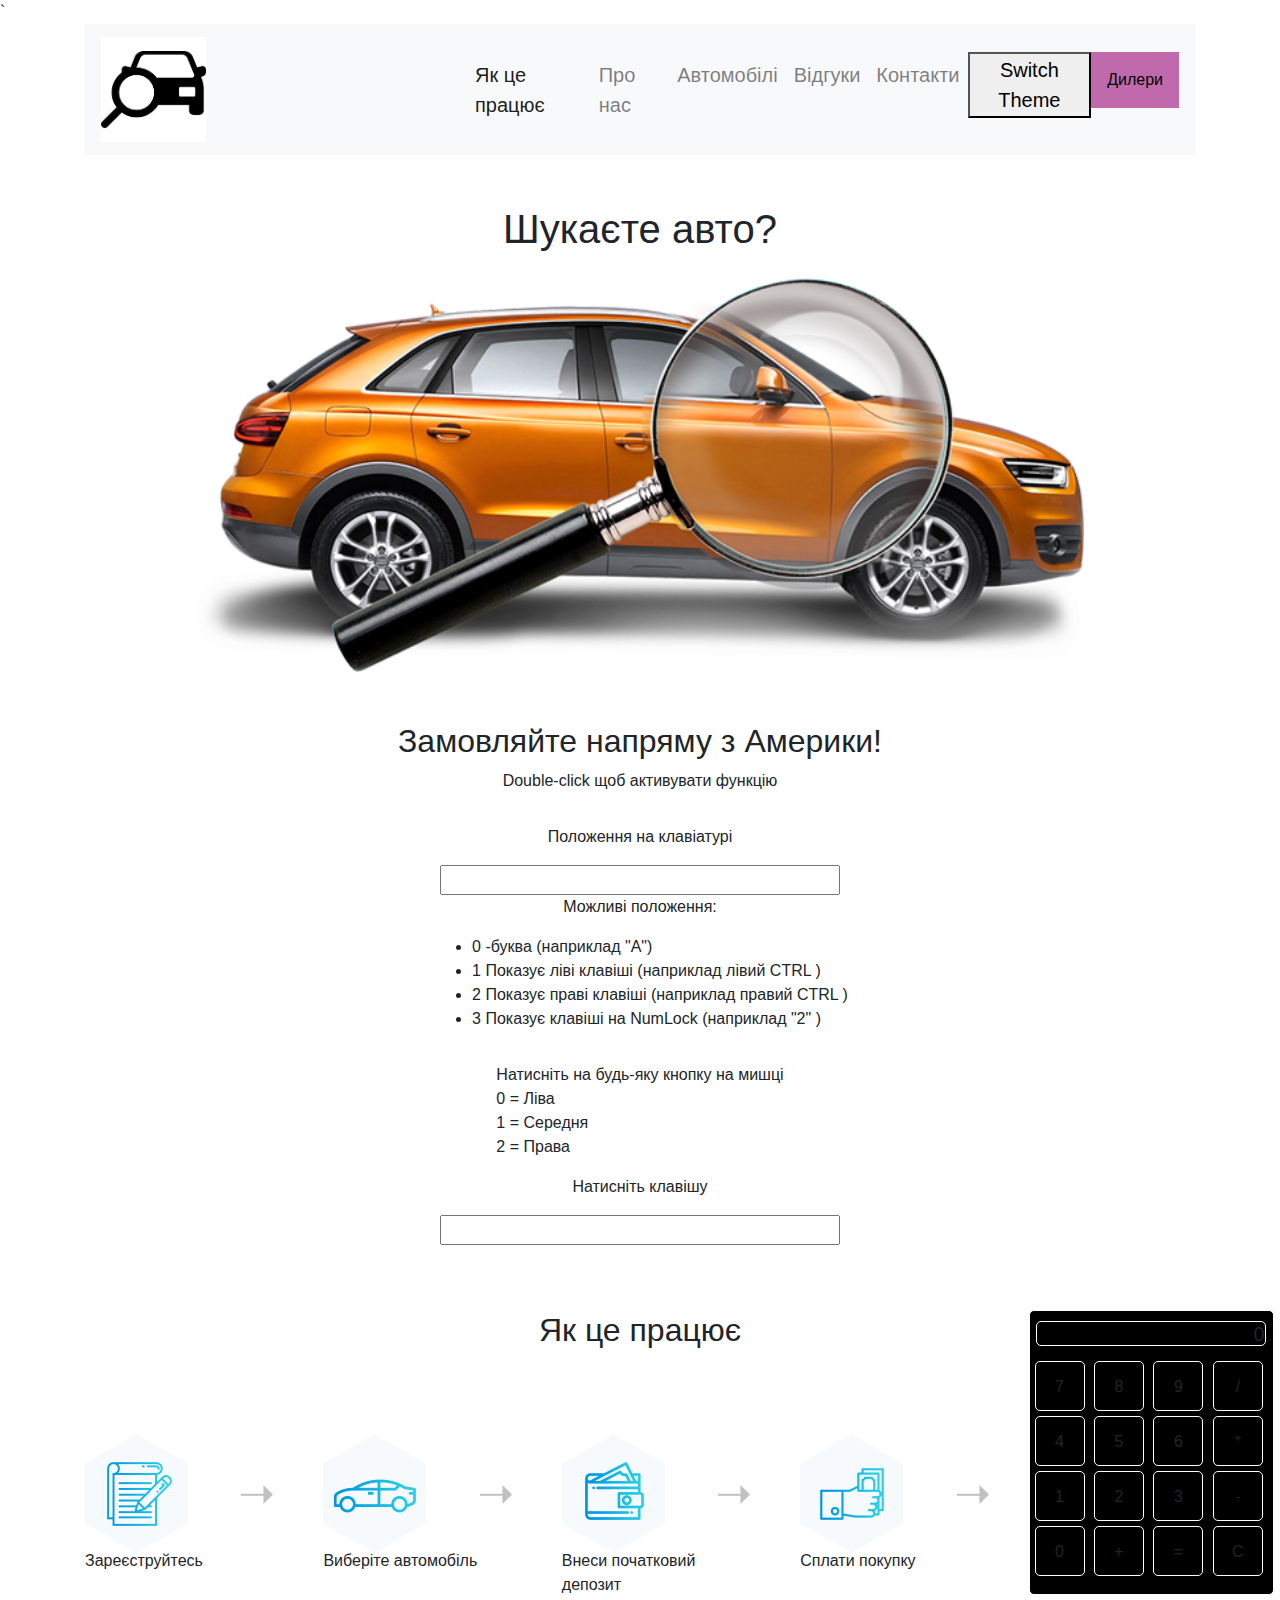
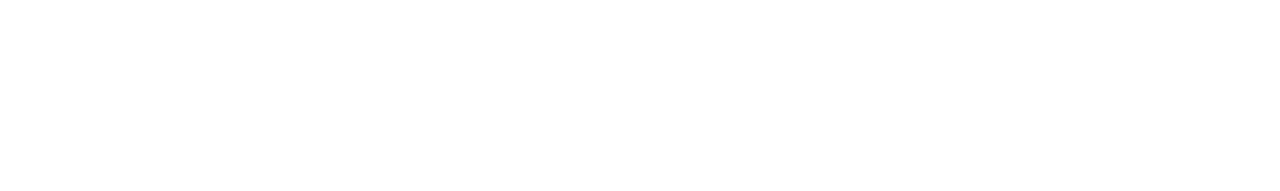
<file: index.html>
<!DOCTYPE html>
<html lang="uk">
<head>
    <meta charset="UTF-8">
    <meta name="viewport" content="width=device-width, initial-scale=1.0">
    <meta http-equiv="X-UA-Compatible" content="ie=edge">
    <title>Car searching</title>`
    <link rel="stylesheet" href="https://stackpath.bootstrapcdn.com/bootstrap/4.4.1/css/bootstrap.min.css"
    integrity="sha384-Vkoo8x4CGsO3+Hhxv8T/Q5PaXtkKtu6ug5TOeNV6gBiFeWPGFN9MuhOf23Q9Ifjh" crossorigin="anonymous">
    <link type="text/css" rel="stylesheet" media="all" href="css/light.css" id="theme_css" />
</head>
<body>      
    <header class="container">
        <nav class="navbar navbar-expand-lg navbar-light bg-light">
            <a class="navbar-brand" href="#">
                <img src="img/logo.png" alt="лого">
            </a>
            <div class="clock"></div>
            <button class="navbar-toggler" type="button" data-toggle="collapse" data-target="#navbar" aria-controls="navbar" aria-expanded="false" aria-label="Toggle navigation">
                <span class="navbar-toggler-icon"></span>
            </button>
            <div class="collapse navbar-collapse" id="navbar">
                <ul class="navbar-nav mr-auto">
                    <li class="nav-item active">
                        <a class="nav-link" href="index.html">Як це працює<span class="sr-only">(current)</span></a>
                    </li>
                    <li class="nav-item">
                        <a class="nav-link" href="about.html">Про нас</a>
                    </li>
                    <li class="nav-item">
                        <a class="nav-link" href="auto.html">Автомобілі</a>
                    </li>
                     <li class="nav-item">
                        <a class="nav-link" href="reviews.html">Відгуки</a>
                    </li>
                     <li class="nav-item">
                        <a class="nav-link" href="contacts.html">Контакти</a>
                    </li>
                    <li>
                    <button onclick="switchTheme()">Switch Theme</button>
                    </li>
                     <div class="dropdown">
                    <button class="dropbtn">Дилери</button>
                    <div class="dropdown-content">
                    <a href="#">АвтоСвіт</a>
                    <a href="#">ЗахідАвто</a>
                    <a href="#">АвтоКраїна</a>
                    </div>
                    </div>
                </ul>
            </div>
        </nav>
        <h1 class="auto">Шукаєте авто?</h1><br>
        <div class="car-img">
            <img class="search" src="img/search.png" alt="лупа на машине">
        </div>
        <h2>Замовляйте напряму з Америки!</h2>   
    </header>
    <div class="block1">
    <p ondblclick="myFunction()">Double-click щоб активувати функцію</p>
        <p id="demo"></p>

        <p>Положення на клавіатурі</p>
        <input type="text" size="40" onkeydown="myF(event)">
        <p>Можливі положення:</p>
        <ul>
        <li>0 -буква (наприклад "A")</li>
        <li>1 Показує ліві клавіші (наприклад лівий CTRL )</li>
        <li>2 Показує праві клавіші (наприклад правий CTRL )</li>
        <li>3 Показує клавіші на NumLock (наприклад "2" )</li>
        </ul>
        <p id="demo1"></p>

        <div onmousedown="WhichButton(event)">Натисніть на будь-яку кнопку на мишці
        <p>
        0 = Ліва<br>
        1 = Середня<br>
        2 = Права
        </p>
        </div>

        <p>Натисніть клавішу</p>
        <input type="text" size="40" onkeydown="myFu(event)">
        <p id="demo2"></p>
        </div>
    <main class="container calckk">
        <section id="index">
            <h2>Як це працює</h2>
            <div class="index-string">
                <div class="index-item">
                    <img src="img/register.png" alt="регистрация">
                    <p>Зареєструйтесь</p>
                </div>
                <div class="arr"><img src="img/arrow.png" alt="Arrow"></div><br>
                <div class="index-item">
                    <img src="img/choose.png" alt="выберите машину">
                    <p>Виберіте автомобіль</p>
                </div>
                <div class="arr"><img src="img/arrow.png" alt="Arrow"></div><br>
                <div class="index-item"> 
                    <img src="img/deposit.png" alt="оплатите часть">
                    <p>Внеси початковий депозит</p> 
                </div>
                <div class="arr"><img src="img/arrow.png" alt="Arrow"></div><br>
                <div class="index-item">
                    <img src="img/pay.png" alt="оплатите покупку">
                    <p>Сплати покупку</p>
                </div>
                <div class="arr"><img src="img/arrow.png" alt="Arrow"></div><br>
                <div class="index-item">
                    <img src="img/receive.png" alt="получите машину">
                    <p>Отримай свій автомобіль у порту</p>
                </div>
            </div>
        </section>
        <section id="index-2">
            <h2>Як це працює</h2>
            <div class="index-item-2">
                <img src="img/register.png" alt="реєстрація">
            </div>
            <div class="index-item-2">
                <p>Зареєструйся</p>
                <div class="arr-2"><img src="img/arrow2.png" alt="Arrow"></div><br>
                <img src="img/choose.png" alt="виберіте машину">
            </div>
            <div class="index-item-2">
                <p>Вибери авто</p>
                <div class="arr-2"><img src="img/arrow2.png" alt="Arrow"></div><br>
                <img src="img/deposit.png" alt="оплатіть частину">
            </div>
            <div class="index-item-2">
                <p>Внеси початковий депозит</p>
                <div class="arr-2"><img src="img/arrow2.png" alt="Arrow"></div><br>
                <img src="img/pay.png" alt="оплатіть покупку">
            </div>
            <div class="index-item-2">
                <p>Сплати покупку</p>
                <div class="arr-2"><img src="img/arrow2.png" alt="Arrow"></div><br>
                <img src="img/receive.png" alt="отримайте машину">
                <p>Отримай свій автомобіль в порту</p>
            </div>
        </section>
            <div class="mortal">
                <div id="calc_body">
                    <div id="window_calc">0</div>
                    <div onClick="clic(7)" class="buttons_calc">7</div>
                    <div onClick="clic(8)" class="buttons_calc">8</div>
                    <div onClick="clic(9)" class="buttons_calc">9</div>
                    <div onClick="semn('/')" class="buttons_calc">/</div>
                    <div onClick="clic(4)" class="buttons_calc">4</div>
                    <div onClick="clic(5)" class="buttons_calc">5</div>
                    <div onClick="clic(6)" class="buttons_calc">6</div>
                    <div onClick="semn('*')" class="buttons_calc">*</div>
                    <div onClick="clic(1)" class="buttons_calc">1</div>
                    <div onClick="clic(2)" class="buttons_calc">2</div>
                    <div onClick="clic(3)" class="buttons_calc">3</div>
                    <div onClick="semn('-')" class="buttons_calc">-</div>
                    <div onClick="clic(0)" class="buttons_calc">0</div>
                    <div onClick="semn('+')" class="buttons_calc">+</div>
                    <div onClick="ravno()" class="buttons_calc">=</div>
                    <div onClick="clear1()" class="buttons_calc">C</div>
                </div>
            </div>
    </main>
    <script src="js/index.js"></script>
    <script src="js/themes.js"></script>
    <script src="https://code.jquery.com/jquery-3.4.1.slim.min.js" integrity="sha384-J6qa4849blE2+poT4WnyKhv5vZF5SrPo0iEjwBvKU7imGFAV0wwj1yYfoRSJoZ+n" crossorigin="anonymous"></script>
    <script src="https://cdn.jsdelivr.net/npm/popper.js@1.16.0/dist/umd/popper.min.js" integrity="sha384-Q6E9RHvbIyZFJoft+2mJbHaEWldlvI9IOYy5n3zV9zzTtmI3UksdQRVvoxMfooAo" crossorigin="anonymous"></script>
    <script src="https://stackpath.bootstrapcdn.com/bootstrap/4.4.1/js/bootstrap.min.js" integrity="sha384-wfSDF2E50Y2D1uUdj0O3uMBJnjuUD4Ih7YwaYd1iqfktj0Uod8GCExl3Og8ifwB6" crossorigin="anonymous"></script>
    <script src="https://ajax.googleapis.com/ajax/libs/jquery/2.2.0/jquery.min.js"></script>
</body>
</html>
</file>
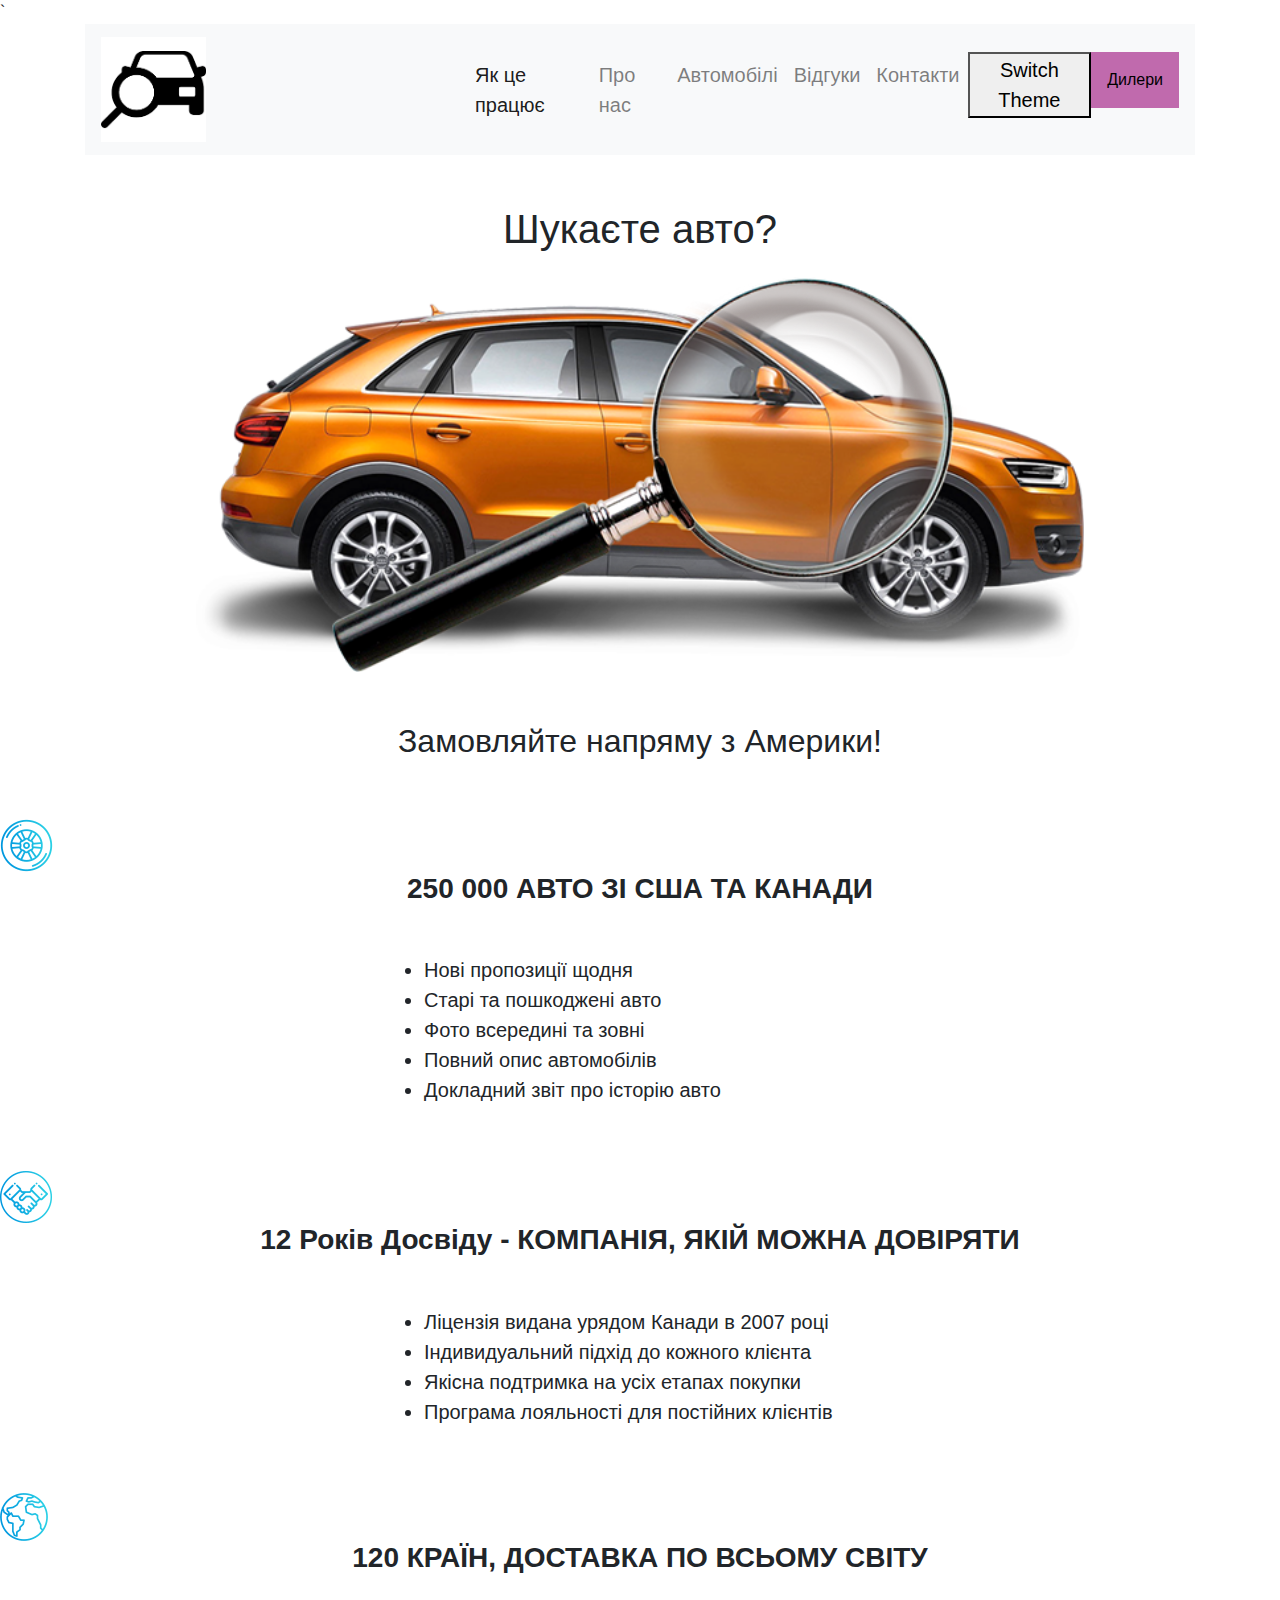
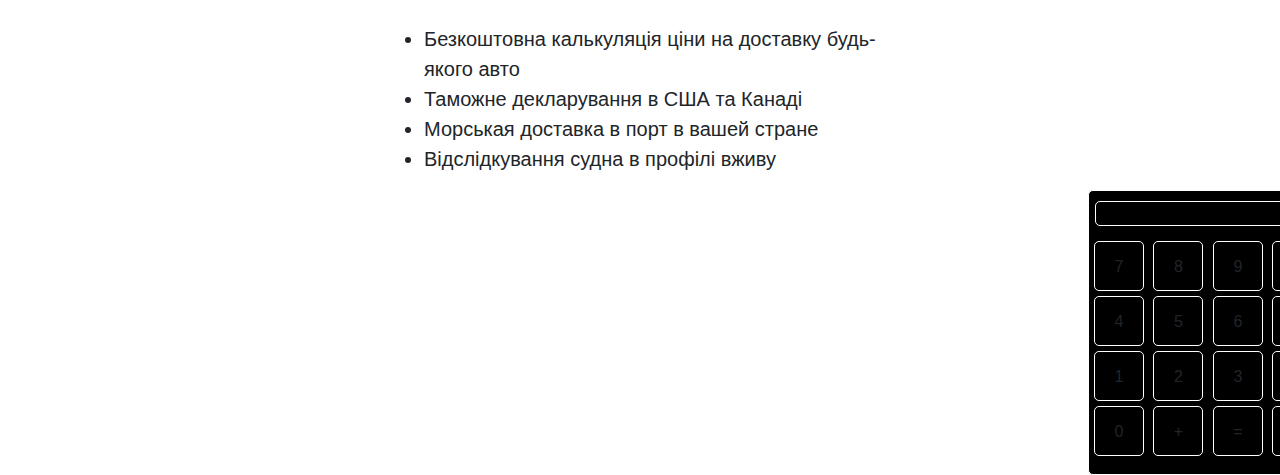
<file: about.html>
<!DOCTYPE html>
<html lang="uk">
<head>
    <meta charset="UTF-8">
    <meta name="viewport" content="width=device-width, initial-scale=1.0">
    <meta http-equiv="X-UA-Compatible" content="ie=edge">
    <title>About us</title>`
    <link rel="stylesheet" href="https://stackpath.bootstrapcdn.com/bootstrap/4.4.1/css/bootstrap.min.css"
    integrity="sha384-Vkoo8x4CGsO3+Hhxv8T/Q5PaXtkKtu6ug5TOeNV6gBiFeWPGFN9MuhOf23Q9Ifjh" crossorigin="anonymous">
    <link type="text/css" rel="stylesheet" media="all" href="css/light.css" id="theme_css" />
</head>
<body>
    <header class="container">
        <nav class="navbar navbar-expand-lg navbar-light bg-light">
            <a class="navbar-brand" href="#">
                <img src="img/logo.png" alt="лого">
            </a>
            <div class="clock"></div>
            <button class="navbar-toggler" type="button" data-toggle="collapse" data-target="#navbar" aria-controls="navbar" aria-expanded="false" aria-label="Toggle navigation">
                <span class="navbar-toggler-icon"></span>
            </button>
            <div class="collapse navbar-collapse" id="navbar">
                <ul class="navbar-nav mr-auto">
                    <li class="nav-item active">
                        <a class="nav-link" href="index.html">Як це працює<span class="sr-only">(current)</span></a>
                    </li>
                    <li class="nav-item">
                        <a class="nav-link" href="about.html">Про нас</a>
                    </li>
                    <li class="nav-item">
                        <a class="nav-link" href="auto.html">Автомобілі</a>
                    </li>
                     <li class="nav-item">
                        <a class="nav-link" href="reviews.html">Відгуки</a>
                    </li>
                     <li class="nav-item">
                        <a class="nav-link" href="contacts.html">Контакти</a>
                    </li>
                    <li>
                <button onclick="switchTheme()">Switch Theme</button>
            </li>
                     <div class="dropdown">
                    <button class="dropbtn">Дилери</button>
                    <div class="dropdown-content">
                    <a href="#">АвтоСвіт</a>
                    <a href="#">ЗахідАвто</a>
                    <a href="#">АвтоКраїна</a>
                    </div>
                </ul>
            </div>
        </nav>
        <h1 class="auto">Шукаєте авто?</h1><br>
        <div class="car-img">
            <img class="search" src="img/search.png" alt="лупа на машине">
        </div>
        <h2>Замовляйте напряму з Америки!</h2>   
    </header>
    <section id="about">
            <div class="blockOne">
                <div class="car-h">
                    <img class="mar" src="img/wheel.png" alt="колесо">
                    <h3 class="one"><b>250 000 АВТО ЗІ США ТА КАНАДИ</b></h3>
                </div>
                <div class="marh">
                    <ul>
                        <li>Нові пропозиції щодня</li>
                        <li>Старі та пошкоджені авто</li>
                        <li>Фото всередині та зовні</li>
                        <li>Повний опис автомобілів</li>
                        <li>Докладний звіт про історію авто</li>
                    </ul> 
                </div>
            </div>
          
            <div class="blockTwo">
                <div class="car-h">
                    <img class="mar" src="img/hands.png" alt="Hands">
                    <h3 class="one"><b>12 Років Досвіду - КОМПАНІЯ, ЯКІЙ МОЖНА ДОВІРЯТИ</b></h3>
                </div>
                <div class="marh">
                    <ul>
                        <li>Ліцензія видана урядом Канади в 2007 році</li>
                        <li>Індивидуальний підхід до кожного клієнта</li>
                        <li>Якісна подтримка на усіх етапах покупки</li>
                        <li>Програма лояльності для постійних клієнтів</li>
                    </ul>   
                </div>     
            </div> 
            <div class="blockThree">
                <div class="car-h">
                    <img class="mar" src="img/planet.png" alt="Planet">
                    <h3 class="one"><b>120 КРАЇН, ДОСТАВКА ПО ВСЬОМУ СВІТУ</b></h3>
                </div>
                <div class="marh">
                    <ul>
                        <li>Безкоштовна калькуляція ціни на доставку будь-якого авто</li>
                        <li>Таможне декларування в США та Канаді</li>
                        <li>Морськая доставка в порт в вашей стране</li>
                        <li>Відслідкування судна в профілі вживу</li>
                    </ul>
                </div>
            </div>            
        </section>
        <div class="mortal">
                <div id="calc_body">
                    <div id="window_calc">0</div>
                    <div onClick="clic(7)" class="buttons_calc">7</div>
                    <div onClick="clic(8)" class="buttons_calc">8</div>
                    <div onClick="clic(9)" class="buttons_calc">9</div>
                    <div onClick="semn('/')" class="buttons_calc">/</div>
                    <div onClick="clic(4)" class="buttons_calc">4</div>
                    <div onClick="clic(5)" class="buttons_calc">5</div>
                    <div onClick="clic(6)" class="buttons_calc">6</div>
                    <div onClick="semn('*')" class="buttons_calc">*</div>
                    <div onClick="clic(1)" class="buttons_calc">1</div>
                    <div onClick="clic(2)" class="buttons_calc">2</div>
                    <div onClick="clic(3)" class="buttons_calc">3</div>
                    <div onClick="semn('-')" class="buttons_calc">-</div>
                    <div onClick="clic(0)" class="buttons_calc">0</div>
                    <div onClick="semn('+')" class="buttons_calc">+</div>
                    <div onClick="ravno()" class="buttons_calc">=</div>
                    <div onClick="clear1()" class="buttons_calc">C</div>
                </div>
            </div>
        <script src="js/index.js"></script>
        <script src="js/themes.js"></script>
    <script src="https://code.jquery.com/jquery-3.4.1.slim.min.js" integrity="sha384-J6qa4849blE2+poT4WnyKhv5vZF5SrPo0iEjwBvKU7imGFAV0wwj1yYfoRSJoZ+n" crossorigin="anonymous"></script>
    <script src="https://cdn.jsdelivr.net/npm/popper.js@1.16.0/dist/umd/popper.min.js" integrity="sha384-Q6E9RHvbIyZFJoft+2mJbHaEWldlvI9IOYy5n3zV9zzTtmI3UksdQRVvoxMfooAo" crossorigin="anonymous"></script>
    <script src="https://stackpath.bootstrapcdn.com/bootstrap/4.4.1/js/bootstrap.min.js" integrity="sha384-wfSDF2E50Y2D1uUdj0O3uMBJnjuUD4Ih7YwaYd1iqfktj0Uod8GCExl3Og8ifwB6" crossorigin="anonymous"></script>
    <script src="https://ajax.googleapis.com/ajax/libs/jquery/2.2.0/jquery.min.js"></script>
</body>
</html>
</file>
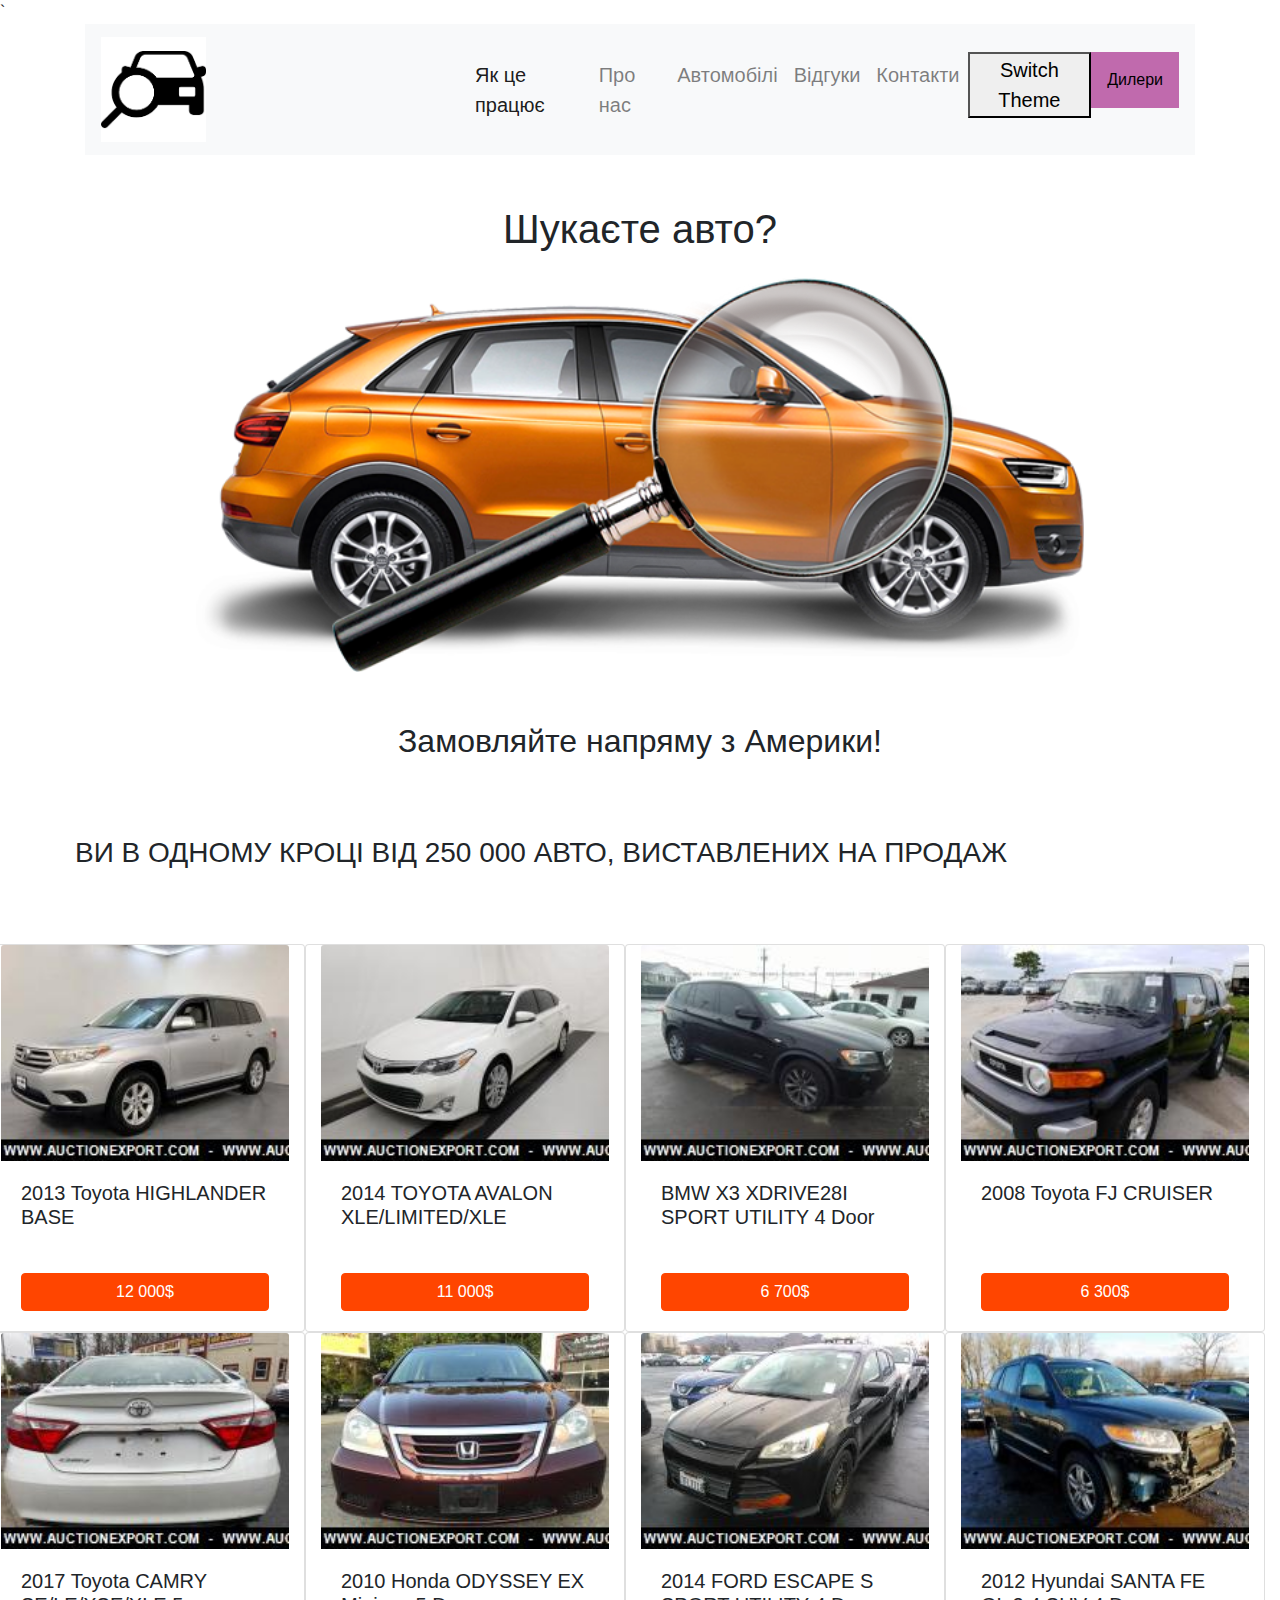
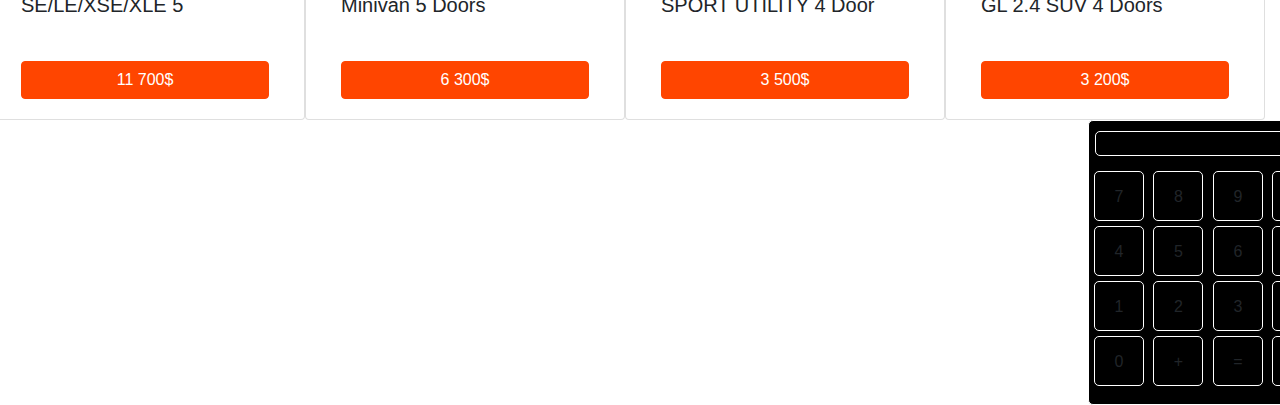
<file: auto.html>
<!DOCTYPE html>
<html lang="uk">
<head>
    <meta charset="UTF-8">
    <meta name="viewport" content="width=device-width, initial-scale=1.0">
    <meta http-equiv="X-UA-Compatible" content="ie=edge">
    <title>Automobiles</title>`
    <link rel="stylesheet" href="https://stackpath.bootstrapcdn.com/bootstrap/4.4.1/css/bootstrap.min.css"
    integrity="sha384-Vkoo8x4CGsO3+Hhxv8T/Q5PaXtkKtu6ug5TOeNV6gBiFeWPGFN9MuhOf23Q9Ifjh" crossorigin="anonymous">
    <link type="text/css" rel="stylesheet" media="all" href="css/light.css" id="theme_css" />
</head>
<body>
    <header class="container">
        <nav class="navbar navbar-expand-lg navbar-light bg-light">
            <a class="navbar-brand" href="#">
                <img src="img/logo.png" alt="лого">
            </a>
            <div class="clock"></div>
            <button class="navbar-toggler" type="button" data-toggle="collapse" data-target="#navbar" aria-controls="navbar" aria-expanded="false" aria-label="Toggle navigation">
                <span class="navbar-toggler-icon"></span>
            </button>
            <div class="collapse navbar-collapse" id="navbar">
                <ul class="navbar-nav mr-auto">
                    <li class="nav-item active">
                        <a class="nav-link" href="index.html">Як це працює<span class="sr-only">(current)</span></a>
                    </li>
                    <li class="nav-item">
                        <a class="nav-link" href="about.html">Про нас</a>
                    </li>
                    <li class="nav-item">
                        <a class="nav-link" href="auto.html">Автомобілі</a>
                    </li>
                     <li class="nav-item">
                        <a class="nav-link" href="reviews.html">Відгуки</a>
                    </li>
                     <li class="nav-item">
                        <a class="nav-link" href="contacts.html">Контакти</a>
                    </li>
                    <li>
                <button onclick="switchTheme()">Switch Theme</button>
            </li>
                     <div class="dropdown">
                    <button class="dropbtn">Дилери</button>
                    <div class="dropdown-content">
                    <a href="#">АвтоСвіт</a>
                    <a href="#">ЗахідАвто</a>
                    <a href="#">АвтоКраїна</a>
                    </div>
                </ul>
            </div>
        </nav>
        <h1 class="auto">Шукаєте авто?</h1><br>
        <div class="auto-img">
            <img class="search" src="img/search.png" alt="лупа на машине">
        </div>
        <h2>Замовляйте напряму з Америки!</h2>   
    </header>
    <section id = "auto">
        <h3 class="bot">ВИ В ОДНОМУ КРОЦІ ВІД 250 000 АВТО, ВИСТАВЛЕНИХ НА ПРОДАЖ</h3>
            <div class="row">
                    <div class="card col-12 col-sm-6 col-md-4 col-lg-3">
                        <img src="img/toyota_lander.jpg" class="card-img-top" alt="машина">
                        <div class="card-body">
                            <h5 class="card-title">2013 Toyota HIGHLANDER BASE</h5>
                            <a href="#" class="btn btn-primary">12 000$</a>
                        </div>
                    </div>
                    <div class="card col-12 col-sm-6 col-md-4 col-lg-3">
                        <img src="img/toyota_avalon.jpg" class="card-img-top" alt="машина">
                        <div class="card-body">
                            <h5 class="card-title">2014 TOYOTA AVALON XLE/LIMITED/XLE</h5>
                            <a href="#" class="btn btn-primary">11 000$</a>
                        </div>
                    </div>
                    <div class="card col-12 col-sm-6 col-md-4 col-lg-3">
                        <img src="img/bmv.jpg" class="card-img-top" alt="машина">
                        <div class="card-body">
                            <h5 class="card-title">BMW X3 XDRIVE28I SPORT UTILITY 4 Door</h5>
                            <a href="#" class="btn btn-primary">6 700$</a>
                        </div>
                    </div>
                    <div class="card col-12 col-sm-6 col-md-4 col-lg-3">
                        <img src="img/toyota_cruiser.jpg" class="card-img-top" alt="машина">
                        <div class="card-body">
                            <h5 class="card-title">2008 Toyota FJ CRUISER</h5>
                            <a href="#" class="btn btn-primary">6 300$</a>
                        </div>
                    </div>
                    <div class="card col-12 col-sm-6 col-md-4 col-lg-3">
                        <img src="img/toyota_camry.jpg" class="card-img-top" alt="машина">
                        <div class="card-body">
                            <h5 class="card-title">2017 Toyota CAMRY SE/LE/XSE/XLE 5</h5>
                            <a href="#" class="btn btn-primary">11 700$</a>
                        </div>
                    </div>
                    <div class="card col-12 col-sm-6 col-md-4 col-lg-3">
                        <img src="img/honda_ex.jpg" class="card-img-top" alt="машина">
                        <div class="card-body">
                            <h5 class="card-title">2010 Honda ODYSSEY EX Minivan 5 Doors</h5>
                            <a href="#" class="btn btn-primary">6 300$</a>
                        </div>
                    </div>
                    <div class="card col-12 col-sm-6 col-md-4 col-lg-3">
                        <img src="img/ford_sport.jpg" class="card-img-top" alt="машина">
                        <div class="card-body">
                            <h5 class="card-title">2014 FORD ESCAPE S SPORT UTILITY 4 Door</h5>
                            <a href="#" class="btn btn-primary">3 500$</a>
                        </div>
                    </div>
                    <div class="card col-12 col-sm-6 col-md-4 col-lg-3">
                        <img src="img/hyundai.jpg" class="card-img-top" alt="машина">
                        <div class="card-body">
                            <h5 class="card-title">2012 Hyundai SANTA FE GL 2.4 SUV 4 Doors</h5>
                            <a href="#" class="btn btn-primary">3 200$</a>
                        </div>
                    </div>
            </div>
        </section>
        <div class="mortal">
                <div id="calc_body">
                    <div id="window_calc">0</div>
                    <div onClick="clic(7)" class="buttons_calc">7</div>
                    <div onClick="clic(8)" class="buttons_calc">8</div>
                    <div onClick="clic(9)" class="buttons_calc">9</div>
                    <div onClick="semn('/')" class="buttons_calc">/</div>
                    <div onClick="clic(4)" class="buttons_calc">4</div>
                    <div onClick="clic(5)" class="buttons_calc">5</div>
                    <div onClick="clic(6)" class="buttons_calc">6</div>
                    <div onClick="semn('*')" class="buttons_calc">*</div>
                    <div onClick="clic(1)" class="buttons_calc">1</div>
                    <div onClick="clic(2)" class="buttons_calc">2</div>
                    <div onClick="clic(3)" class="buttons_calc">3</div>
                    <div onClick="semn('-')" class="buttons_calc">-</div>
                    <div onClick="clic(0)" class="buttons_calc">0</div>
                    <div onClick="semn('+')" class="buttons_calc">+</div>
                    <div onClick="ravno()" class="buttons_calc">=</div>
                    <div onClick="clear1()" class="buttons_calc">C</div>
                </div>
            </div>
        <script src="js/index.js"></script>
        <script src="js/themes.js"></script>
    <script src="https://code.jquery.com/jquery-3.4.1.slim.min.js" integrity="sha384-J6qa4849blE2+poT4WnyKhv5vZF5SrPo0iEjwBvKU7imGFAV0wwj1yYfoRSJoZ+n" crossorigin="anonymous"></script>
    <script src="https://cdn.jsdelivr.net/npm/popper.js@1.16.0/dist/umd/popper.min.js" integrity="sha384-Q6E9RHvbIyZFJoft+2mJbHaEWldlvI9IOYy5n3zV9zzTtmI3UksdQRVvoxMfooAo" crossorigin="anonymous"></script>
    <script src="https://stackpath.bootstrapcdn.com/bootstrap/4.4.1/js/bootstrap.min.js" integrity="sha384-wfSDF2E50Y2D1uUdj0O3uMBJnjuUD4Ih7YwaYd1iqfktj0Uod8GCExl3Og8ifwB6" crossorigin="anonymous"></script>
    <script src="https://ajax.googleapis.com/ajax/libs/jquery/2.2.0/jquery.min.js"></script>
</body>
</html>
</file>
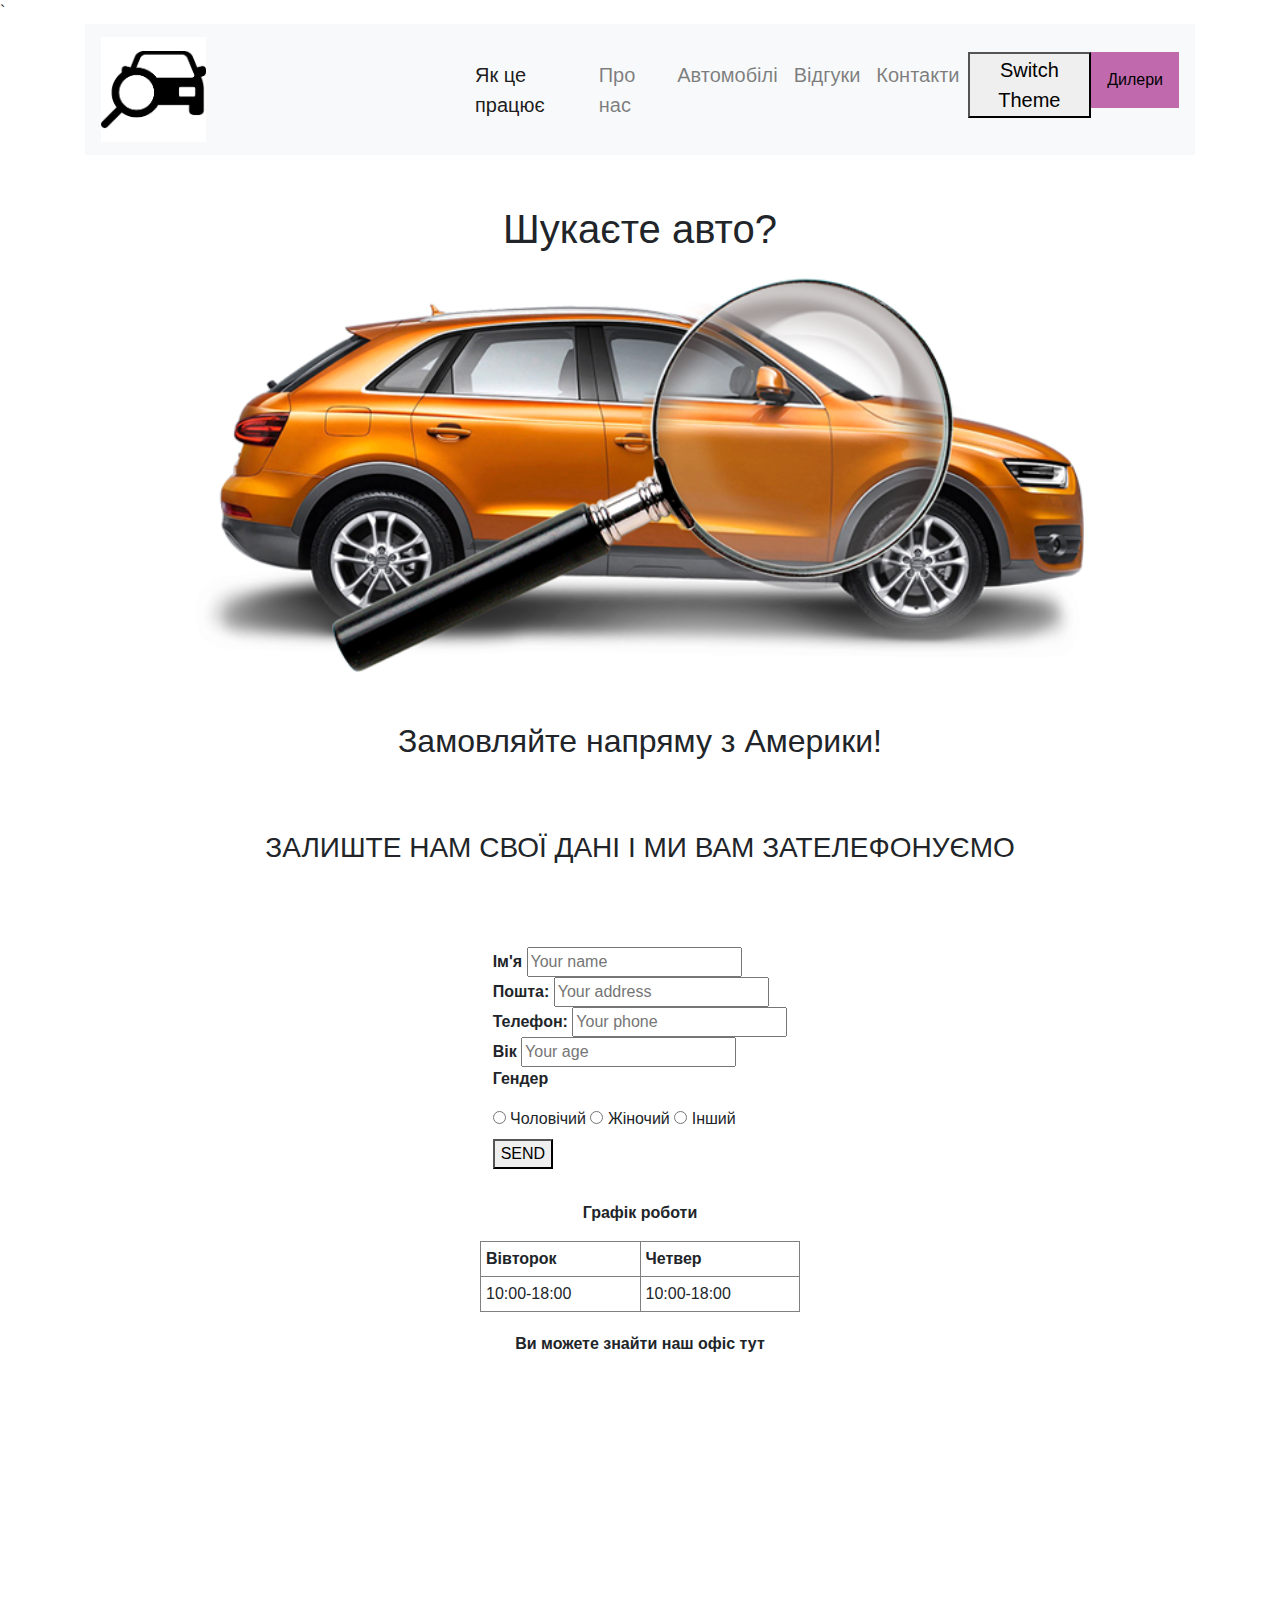
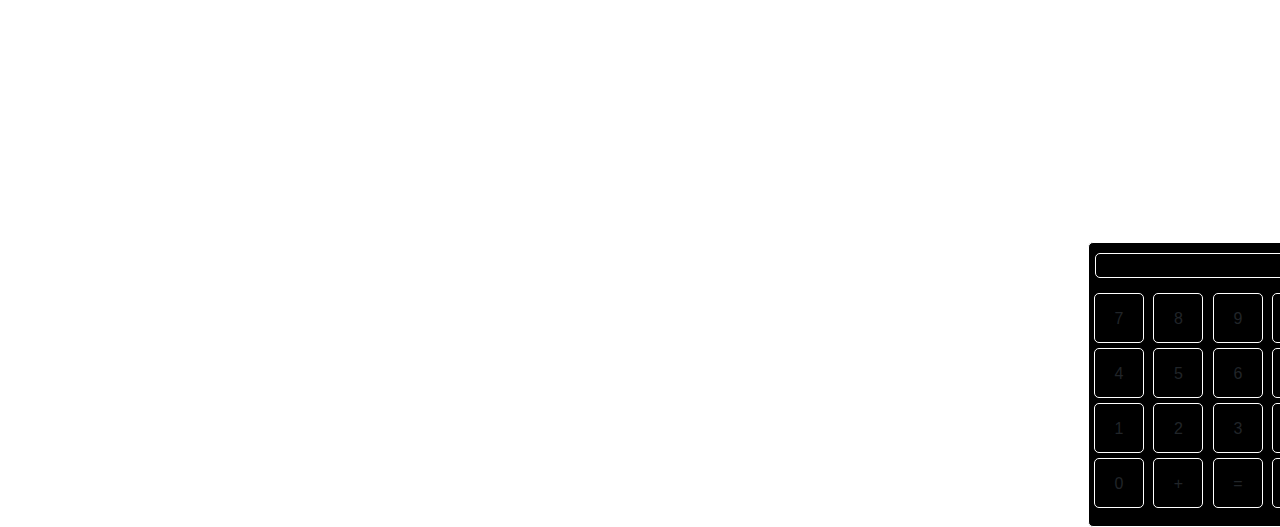
<file: contacts.html>
<!DOCTYPE html>
<html lang="uk">
<head>
    <meta charset="UTF-8">
    <meta name="viewport" content="width=device-width, initial-scale=1.0">
    <meta http-equiv="X-UA-Compatible" content="ie=edge">
    <title>Contact</title>`
    <link rel="stylesheet" href="https://stackpath.bootstrapcdn.com/bootstrap/4.4.1/css/bootstrap.min.css"
    integrity="sha384-Vkoo8x4CGsO3+Hhxv8T/Q5PaXtkKtu6ug5TOeNV6gBiFeWPGFN9MuhOf23Q9Ifjh" crossorigin="anonymous">
    <link type="text/css" rel="stylesheet" media="all" href="css/light.css" id="theme_css" />
</head>
<body>
    <header class="container">
        <nav class="navbar navbar-expand-lg navbar-light bg-light">
            <a class="navbar-brand" href="#">
                <img src="img/logo.png" alt="лого">
            </a>
            <div class="clock"></div>
            <button class="navbar-toggler" type="button" data-toggle="collapse" data-target="#navbar" aria-controls="navbar" aria-expanded="false" aria-label="Toggle navigation">
                <span class="navbar-toggler-icon"></span>
            </button>
            <div class="collapse navbar-collapse" id="navbar">
                <ul class="navbar-nav mr-auto">
                    <li class="nav-item active">
                        <a class="nav-link" href="index.html">Як це працює<span class="sr-only">(current)</span></a>
                    </li>
                    <li class="nav-item">
                        <a class="nav-link" href="about.html">Про нас</a>
                    </li>
                    <li class="nav-item">
                        <a class="nav-link" href="auto.html">Автомобілі</a>
                    </li>
                     <li class="nav-item">
                        <a class="nav-link" href="reviews.html">Відгуки</a>
                    </li>
                     <li class="nav-item">
                        <a class="nav-link" href="contacts.html">Контакти</a>
                    </li>
                    <li>
                <button onclick="switchTheme()">Switch Theme</button>
            </li>
                     <div class="dropdown">
                    <button class="dropbtn">Дилери</button>
                    <div class="dropdown-content">
                    <a href="#">АвтоСвіт</a>
                    <a href="#">ЗахідАвто</a>
                    <a href="#">АвтоКраїна</a>
                    </div>
                </ul>
            </div>
        </nav>
        <h1 class="auto">Шукаєте авто?</h1><br>
        <div class="car-img">
            <img class="search" src="img/search.png" alt="лупа на машине">
        </div>
        <h2>Замовляйте напряму з Америки!</h2>   
    </header>
    <section id="contacts">
            <h3 class="bot3">ЗАЛИШТЕ НАМ СВОЇ ДАНІ І МИ ВАМ ЗАТЕЛЕФОНУЄМО</h3>
            <div class="form">
               <form action="/form.php" name="form" onsubmit="return validateForm()" method="POST">
               <Label><b>Ім'я</b>
               <input type="text" placeholder="Your name" name="name">
               <br>
               <Label><b>Пошта:</b>
               <input type="email" placeholder="Your address" name="address">
               <br>
               <Label><b>Телефон:</b>
               <input type="text" placeholder="Your phone" name="phone">
               <br>
               <Label><b>Вік</b>
               <input type="number" placeholder="Your age" name="Your age">
               <br>
               <p><b>Гендер</b></p>
                <div>
                    <input type="radio" id="contactChoice1"
                    name="contact" value="male">
                    <label for="contactChoice1">Чоловічий</label>

                    <input type="radio" id="contactChoice2"
                    name="contact" value="female">
                    <label for="contactChoice2">Жіночий</label>

                    <input type="radio" id="contactChoice3"
                    name="contact" value="else">
                    <label for="contactChoice3">Інший</label>
                </div>
               <button type="submit">SEND</button>
            </div>
            <div class="schedule-table">
            <p><b>Графік роботи</b></p>
            <table  border="1" width="25%" cellpadding="5">
                <tr>
             <th>Вівторок</th>
             <th>Четвер</th>
             </tr>
             <tr>
             <td>10:00-18:00</td>
             <td>10:00-18:00</td>
             </tr>
             </table>
             </div>
             <div class="map">
            <p><b>Ви можете знайти наш офіс тут</b></p>
            <iframe src="https://www.google.com/maps/embed?pb=!4v1590753242304!6m8!1m7!1sI0WLdvUbnLv6dwnq5a694Q!2m2!1d49.82219337557952!2d23.98417234953296!3f197.29750727873122!4f0!5f0.7820865974627469" width="600" height="450" frameborder="0" style="border:0;" allowfullscreen="" aria-hidden="false" tabindex="0"></iframe>
            </div>
        </section>
        <div class="mortal">
                <div id="calc_body">
                    <div id="window_calc">0</div>
                    <div onClick="clic(7)" class="buttons_calc">7</div>
                    <div onClick="clic(8)" class="buttons_calc">8</div>
                    <div onClick="clic(9)" class="buttons_calc">9</div>
                    <div onClick="semn('/')" class="buttons_calc">/</div>
                    <div onClick="clic(4)" class="buttons_calc">4</div>
                    <div onClick="clic(5)" class="buttons_calc">5</div>
                    <div onClick="clic(6)" class="buttons_calc">6</div>
                    <div onClick="semn('*')" class="buttons_calc">*</div>
                    <div onClick="clic(1)" class="buttons_calc">1</div>
                    <div onClick="clic(2)" class="buttons_calc">2</div>
                    <div onClick="clic(3)" class="buttons_calc">3</div>
                    <div onClick="semn('-')" class="buttons_calc">-</div>
                    <div onClick="clic(0)" class="buttons_calc">0</div>
                    <div onClick="semn('+')" class="buttons_calc">+</div>
                    <div onClick="ravno()" class="buttons_calc">=</div>
                    <div onClick="clear1()" class="buttons_calc">C</div>
                </div>
            </div>
        <script src="js/index.js"></script>
        <script src="js/validation.js"></script>
        <script src="js/themes.js"></script>
    <script src="https://code.jquery.com/jquery-3.4.1.slim.min.js" integrity="sha384-J6qa4849blE2+poT4WnyKhv5vZF5SrPo0iEjwBvKU7imGFAV0wwj1yYfoRSJoZ+n" crossorigin="anonymous"></script>
    <script src="https://cdn.jsdelivr.net/npm/popper.js@1.16.0/dist/umd/popper.min.js" integrity="sha384-Q6E9RHvbIyZFJoft+2mJbHaEWldlvI9IOYy5n3zV9zzTtmI3UksdQRVvoxMfooAo" crossorigin="anonymous"></script>
    <script src="https://stackpath.bootstrapcdn.com/bootstrap/4.4.1/js/bootstrap.min.js" integrity="sha384-wfSDF2E50Y2D1uUdj0O3uMBJnjuUD4Ih7YwaYd1iqfktj0Uod8GCExl3Og8ifwB6" crossorigin="anonymous"></script>
    <script src="https://ajax.googleapis.com/ajax/libs/jquery/2.2.0/jquery.min.js"></script>
</body>
</html>
</file>
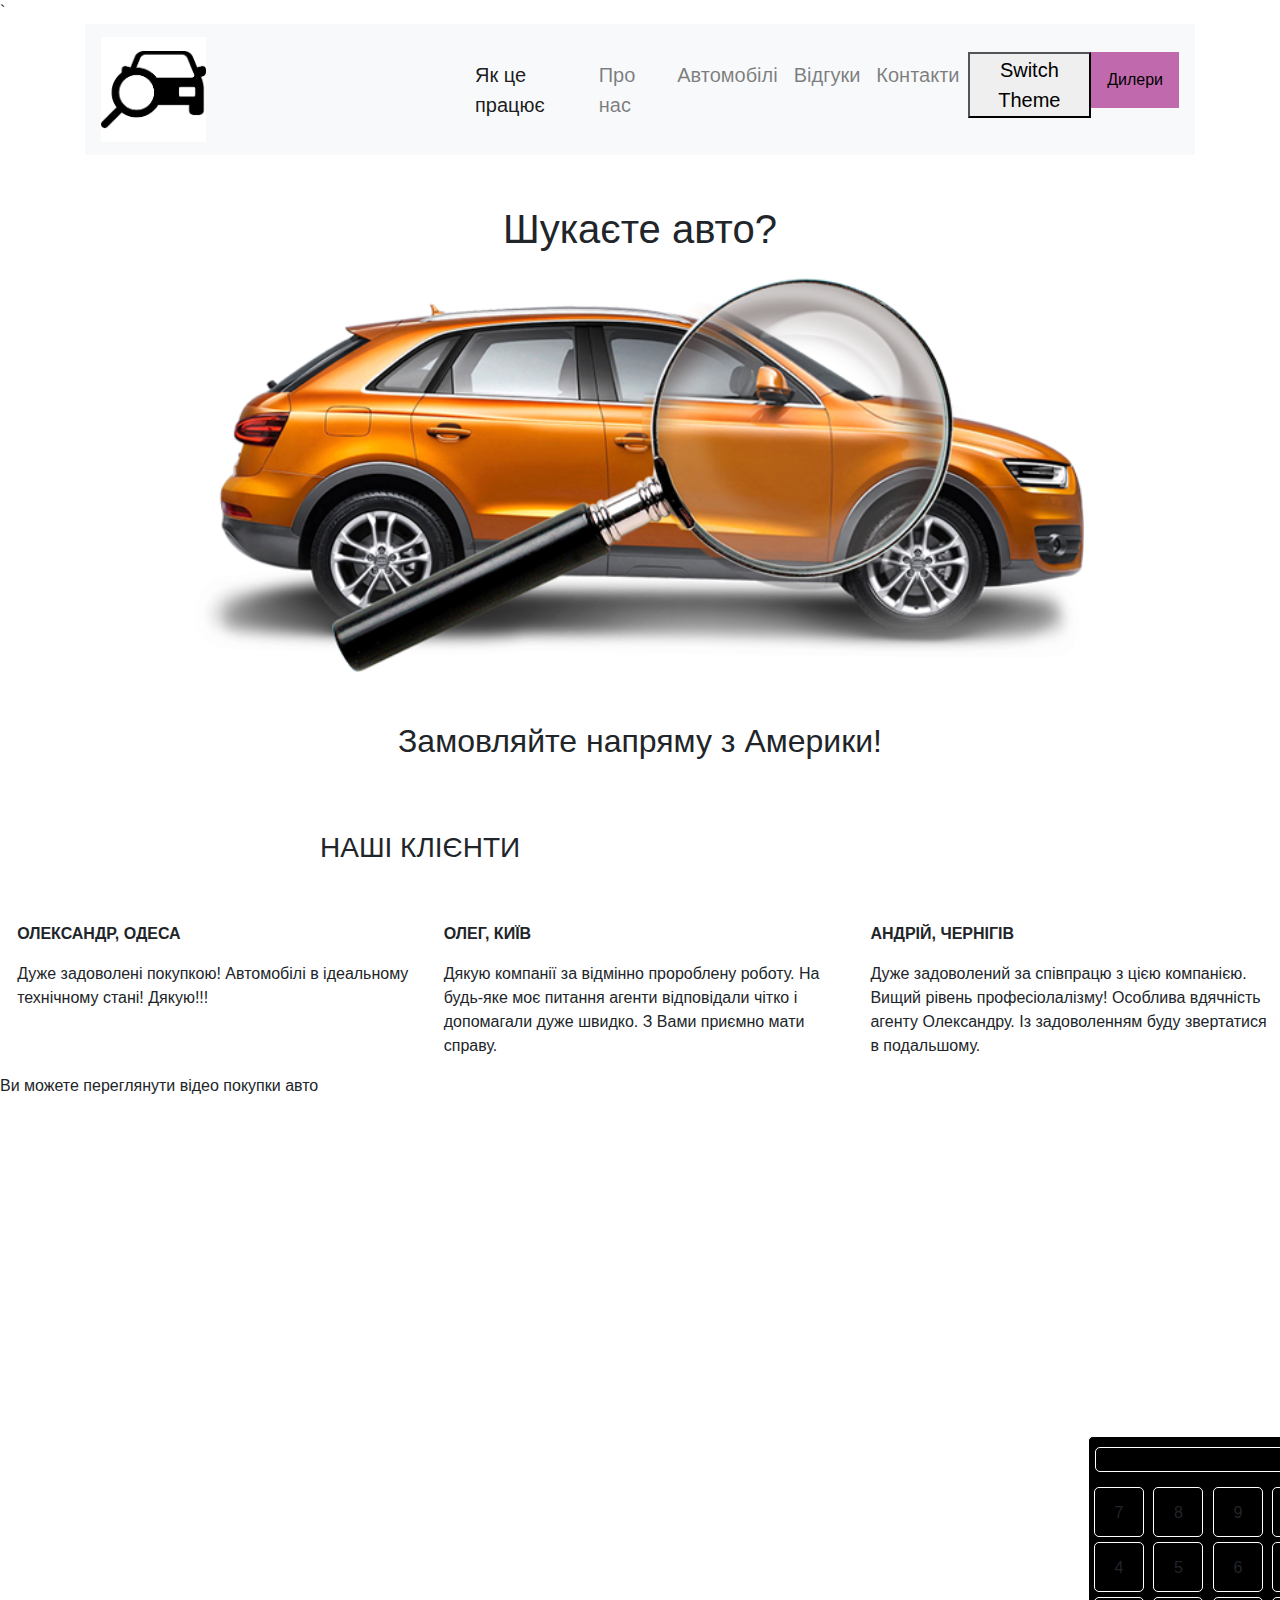
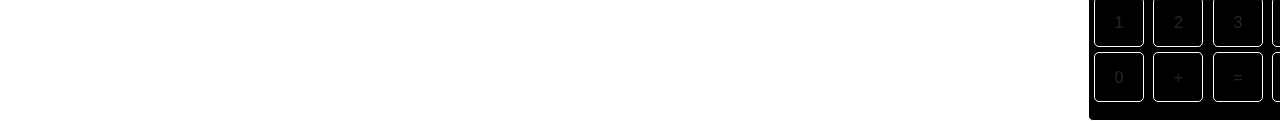
<file: reviews.html>
<!DOCTYPE html>
<html lang="uk">
<head>
    <meta charset="UTF-8">
    <meta name="viewport" content="width=device-width, initial-scale=1.0">
    <meta http-equiv="X-UA-Compatible" content="ie=edge">
    <title>Reviews</title>`
    <link rel="stylesheet" href="https://stackpath.bootstrapcdn.com/bootstrap/4.4.1/css/bootstrap.min.css"
    integrity="sha384-Vkoo8x4CGsO3+Hhxv8T/Q5PaXtkKtu6ug5TOeNV6gBiFeWPGFN9MuhOf23Q9Ifjh" crossorigin="anonymous">
    <link type="text/css" rel="stylesheet" media="all" href="css/light.css" id="theme_css" />
</head>
<body>
    <header class="container">
        <nav class="navbar navbar-expand-lg navbar-light bg-light">
            <a class="navbar-brand" href="#">
                <img src="img/logo.png" alt="лого">
            </a>
            <div class="clock"></div>
            <button class="navbar-toggler" type="button" data-toggle="collapse" data-target="#navbar" aria-controls="navbar" aria-expanded="false" aria-label="Toggle navigation">
                <span class="navbar-toggler-icon"></span>
            </button>
            <div class="collapse navbar-collapse" id="navbar">
                <ul class="navbar-nav mr-auto">
                    <li class="nav-item active">
                        <a class="nav-link" href="index.html">Як це працює<span class="sr-only">(current)</span></a>
                    </li>
                    <li class="nav-item">
                        <a class="nav-link" href="about.html">Про нас</a>
                    </li>
                    <li class="nav-item">
                        <a class="nav-link" href="auto.html">Автомобілі</a>
                    </li>
                     <li class="nav-item">
                        <a class="nav-link" href="reviews.html">Відгуки</a>
                    </li>
                     <li class="nav-item">
                        <a class="nav-link" href="contacts.html">Контакти</a>
                    </li>
                    <li>
                <button onclick="switchTheme()">Switch Theme</button>
            </li>
                     <div class="dropdown">
                    <button class="dropbtn">Дилери</button>
                    <div class="dropdown-content">
                    <a href="#">АвтоСвіт</a>
                    <a href="#">ЗахідАвто</a>
                    <a href="#">АвтоКраїна</a>
                    </div>
                </ul>
            </div>
        </nav>
        <h1 class="auto">Шукаєте авто?</h1><br>
        <div class="car-img">
            <img class="search" src="img/search.png" alt="лупа на машине">
        </div>
        <h2>Замовляйте напряму з Америки!</h2>   
    </header>
    <section id="reviews">
            <h3 class="bot2">НАШІ КЛІЄНТИ</h3>
            <div class="main-feedback">
                <div class="OneFeedback Feedback">
                    <p><b>ОЛЕКСАНДР, ОДЕСА</b></p>
                    <p>Дуже задоволені покупкою! Автомобілі в ідеальному технічному стані!
                    Дякую!!!</p>
                </div>
                <div class="TwoFeedback Feedback">
                    <p><b>ОЛЕГ, КИЇВ</b></p>
                    <p>Дякую компанії за відмінно пророблену роботу. На будь-яке моє питання агенти відповідали чітко і допомагали дуже швидко.
                    З Вами приємно мати справу.</p>
                </div>
                <div class="ThreeFeedback Feedback">
                    <p><b>АНДРІЙ, ЧЕРНІГІВ</b></p>
                    <p>Дуже задоволений за співпрацю з цією компанією. Вищий рівень професіолалізму!
                    Особлива вдячність агенту Олександру. Із задоволенням буду звертатися в подальшому.
                </p>
                </div>
            </div>
        </section>
        <div>
        <p>Ви можете переглянути відео покупки авто</p>
        <iframe width="560" height="315" src="https://www.youtube.com/embed/vpiA4IGylRk" frameborder="0" allow="accelerometer; autoplay; encrypted-media; gyroscope; picture-in-picture" allowfullscreen></iframe>
        </div>
        <div class="mortal">
                <div id="calc_body">
                    <div id="window_calc">0</div>
                    <div onClick="clic(7)" class="buttons_calc">7</div>
                    <div onClick="clic(8)" class="buttons_calc">8</div>
                    <div onClick="clic(9)" class="buttons_calc">9</div>
                    <div onClick="semn('/')" class="buttons_calc">/</div>
                    <div onClick="clic(4)" class="buttons_calc">4</div>
                    <div onClick="clic(5)" class="buttons_calc">5</div>
                    <div onClick="clic(6)" class="buttons_calc">6</div>
                    <div onClick="semn('*')" class="buttons_calc">*</div>
                    <div onClick="clic(1)" class="buttons_calc">1</div>
                    <div onClick="clic(2)" class="buttons_calc">2</div>
                    <div onClick="clic(3)" class="buttons_calc">3</div>
                    <div onClick="semn('-')" class="buttons_calc">-</div>
                    <div onClick="clic(0)" class="buttons_calc">0</div>
                    <div onClick="semn('+')" class="buttons_calc">+</div>
                    <div onClick="ravno()" class="buttons_calc">=</div>
                    <div onClick="clear1()" class="buttons_calc">C</div>
                </div>
            </div>
        <script src="js/index.js"></script>
        <script src="js/themes.js"></script>
    <script src="https://code.jquery.com/jquery-3.4.1.slim.min.js" integrity="sha384-J6qa4849blE2+poT4WnyKhv5vZF5SrPo0iEjwBvKU7imGFAV0wwj1yYfoRSJoZ+n" crossorigin="anonymous"></script>
    <script src="https://cdn.jsdelivr.net/npm/popper.js@1.16.0/dist/umd/popper.min.js" integrity="sha384-Q6E9RHvbIyZFJoft+2mJbHaEWldlvI9IOYy5n3zV9zzTtmI3UksdQRVvoxMfooAo" crossorigin="anonymous"></script>
    <script src="https://stackpath.bootstrapcdn.com/bootstrap/4.4.1/js/bootstrap.min.js" integrity="sha384-wfSDF2E50Y2D1uUdj0O3uMBJnjuUD4Ih7YwaYd1iqfktj0Uod8GCExl3Og8ifwB6" crossorigin="anonymous"></script>
    <script src="https://ajax.googleapis.com/ajax/libs/jquery/2.2.0/jquery.min.js"></script>
</body>
</html>
</file>
<file: css/light.css>
@import url('https://fonts.googleapis.com/css?family=Montserrat&display=swap');


:root {
    --main-color: #ffffff;
    font-family: 'Montserrat', sans-serif;
}

body {
    margin: auto;
}

header{
    width: 100%;
}

header nav a img {
    width: 50%;
}

.btn-primary{
    width: 100%;
    background-color: orangered;
    border-color: orangered;
    margin-left: auto;
    margin-right: auto;
    margin-top: 30px;
}

.collapse {
    margin-left: 150px;
    font-size: 20px;
}

.clock {
    padding-left: 40px;
    font-size: 22px;
    margin-right: -30px;
}

#reviews p {
    align-content: stretch;
}

header, h1, a {
    margin: 0;
    padding: 0;
}

.card-title{
    box-sizing: border-box;
    height: 50px;
}

header h1, h2 {
    font-family: 'Cambay', sans-serif;
    font-size: 2 rem;
    text-align: center;
    margin-top: 50px;
    flex-wrap: wrap;
}

header nav .menu {
    display: flex;
    flex: 1;
    padding: 0;
    list-style-type: none;
    justify-content: space-around;
    margin: auto;
    flex-wrap: wrap;
}

header nav .menu a {
    text-transform: uppercase;
    text-decoration: none;
    color: var(--main-color);
    border: 1px solid transparent;
    padding: 5px;

}

.navbar-nav{
    margin-left: -20px;
}

header nav .menu a:hover {
    border: 1px solid var(--main-color);
}

@media (min-width: 830px) {
    header nav {
        display: flex;
        align-items: center;
    }
}

header .search {
    min-width: 50px;
    background-size: cover;
    background-position: center;
    margin-top: 50px;
    display: block;
    margin: auto;
    width:80%;
}

.auto-img{
    width: 100%;
}

#index-2{
    display: none;
}

#index{
    justify-content: space-around;
}
    .index-string{
    display: flex;
    width: 100%;
    align-items: center; 
    margin-left: auto;
    margin-right: auto;
 }

 .index-item{
     width: 18%;
     margin-top: 35px;
     margin-left: auto;
     margin-right: auto;
     position: relative
 }

 .index-item img{
     position: absolute;
     margin-left: auto;
     margin-right: auto;
     margin-top: -15px;
 }

.index-item p{
    margin-top: 100px;
       position: absolute;
 }

.arr {

    margin-right: 50px;
    margin-top: 125px;

}

@media (max-width: 1000px){
    #index-2{
    display: block;
    margin-left: auto;
    margin-right: auto;
   
    }
    .index-item-2{
    width: 27%;
    align-items: center; 
    margin-left: auto;
    margin-right: auto;
    }

    #index{
        display: none;
    }

    .arr-2 {
    padding-left: 37px;

}
}

.one {
    text-align:  center;
    list-style-type: none;
    margin-bottom: 50px;
}

 .auto-h {
    margin-top: 80px;
}

.mar {
    margin-top: 50px;
}

.btn-primary:hover{
   background-color: #ffffff;
}

.main-feedback{
    display: flex;
    padding-top:50px;
    margin-right: auto;
    margin-left: auto;
}

.row {
    width: 100%;
    display: flex;
    align-items: center;
}

.Feedback{
    width:33%;
    margin-right: auto;
    margin-left: auto;
    padding-left: 15px;
}

.bot {
    margin: 75px;
    display: flex;
    align-items: center;
}

.bot2 {
    width:50%;
    margin-top: 70px;
    margin-left: auto;
    margin-right: auto;
}

.bot3 {
    margin-top: 70px;
    text-align: center;
    padding-bottom: 75px;
}

footer {
    height: 100px;
    background-color: rgb(255, 255, 255);
    color: rgb(0, 0, 0);
}

footer p {
    padding-left: 100px;
    padding-top: 20px;
}

footer .par {
    padding-left: 150px;
    padding-top: 0px;
}

.butt {
  width:100%;
  margin-left: auto;
  margin-right: auto;
  color: rgb(0, 0, 0);
  text-decoration: none; 
  user-select: none; 
  background: rgb(212,75,56); 
  padding: .7em 1.5em; 
  outline: none; 
  margin-bottom: 30px;
} 
.butt:hover { background: rgb(232,95,76); } 
.butt:active { background: rgb(152,15,0); } 

.nan {
    width: 35%;
    justify-content: flex-end;
    margin-left: auto;
    margin-right: auto;

}

.form{
    display: flex;
    justify-content: center;
    width: 50%;
    margin-left: auto;
    margin-right: auto;
}

.form-l{
    margin-left: 150px;
}

.form-r{
    margin-left:143px;
}

.Contacts{
    display: flex;
    flex-direction: column;
}

@media (max-width:800px){
    .Feedback{
    width:100%;
}

.main-feedback{
    display: flex;
    flex-direction: column;
}

.form{
    display: flex;
    width: 100%;
    margin-left: auto;
    margin-right: auto;
}
}
@media (max-width: 685px){
    .par{
        display: none;
    }
}

.marh{
    margin-left: auto;
    margin-right: auto;
    width: 40%;
    font-size: 20px;
}

@media(max-width: 996px){
    .marh{
        width: 100%;
    }
}

#calc_body{
    width:245px;
    margin-left:85%; 
    height:285px; 
    background-color:rgb(0, 0, 0); 
    border: 1px rgb(255, 255, 255) solid; 
    border-radius:5px;
}

#window_calc{
    width:230px; 
    height:25px; 
    margin-top:10px; 
    margin-left:6px; 
    margin-bottom:10px; 
    line-height:25px; 
    text-align: right; 
    font-size:20px; 
    background-color:rgb(0, 0, 0); 
    border: 1px rgb(255, 255, 255) solid; 
    border-radius:5px;
}

.buttons_calc{
    width:50px; 
    height:50px;
    margin-top:5px; 
    margin-left:5px; 
    line-height:50px; 
    text-align:center; 
    background-color:rgb(0, 0, 0); 
    border: 1px rgb(255, 255, 255) solid; 
    border-radius:5px; 
    display:inline-block;
}

.buttons_calc:hover{ 
    background-color:rgb(0, 0, 0); 
    cursor:pointer; 
}
.calckk .mortal {
    position: sticky;
    bottom: 0px;
    right: 210px;
    min-height: 2em;
}

 
.schedule-table {
    display: flex;
    align-items: center;
    flex-direction: column;
}

.map {
    margin: 20px;
    display: flex;
    align-items: center;
    flex-direction: column;
}

.dropbtn {
    background-color: rgb(192, 106, 173);
    color: rgb(0, 0, 0);
    padding: 16px;
    font-size: 16px;
    border: none;
}

.dropdown {
    position: relative;
    display: inline-block;
}

.dropdown-content {
    display: none;
    position: absolute;
    background-color: #000000;
    min-width: 160px;
    box-shadow: 0px 8px 16px 0px rgba(255, 255, 255, 0.2);
    z-index: 1;
}

.dropdown-content a {
    color: rgb(255, 255, 255);
    padding: 12px 16px;
    text-decoration: none;
    display: block;
}

.dropdown-content a:hover {background-color: rgb(0, 0, 0);}

.dropdown:hover .dropdown-content {display: block;}

.dropdown:hover .dropbtn {background-color: #ffffff;}

.block1 {
    display: flex;
    align-items: center;
    flex-direction: column;
}
</file>
